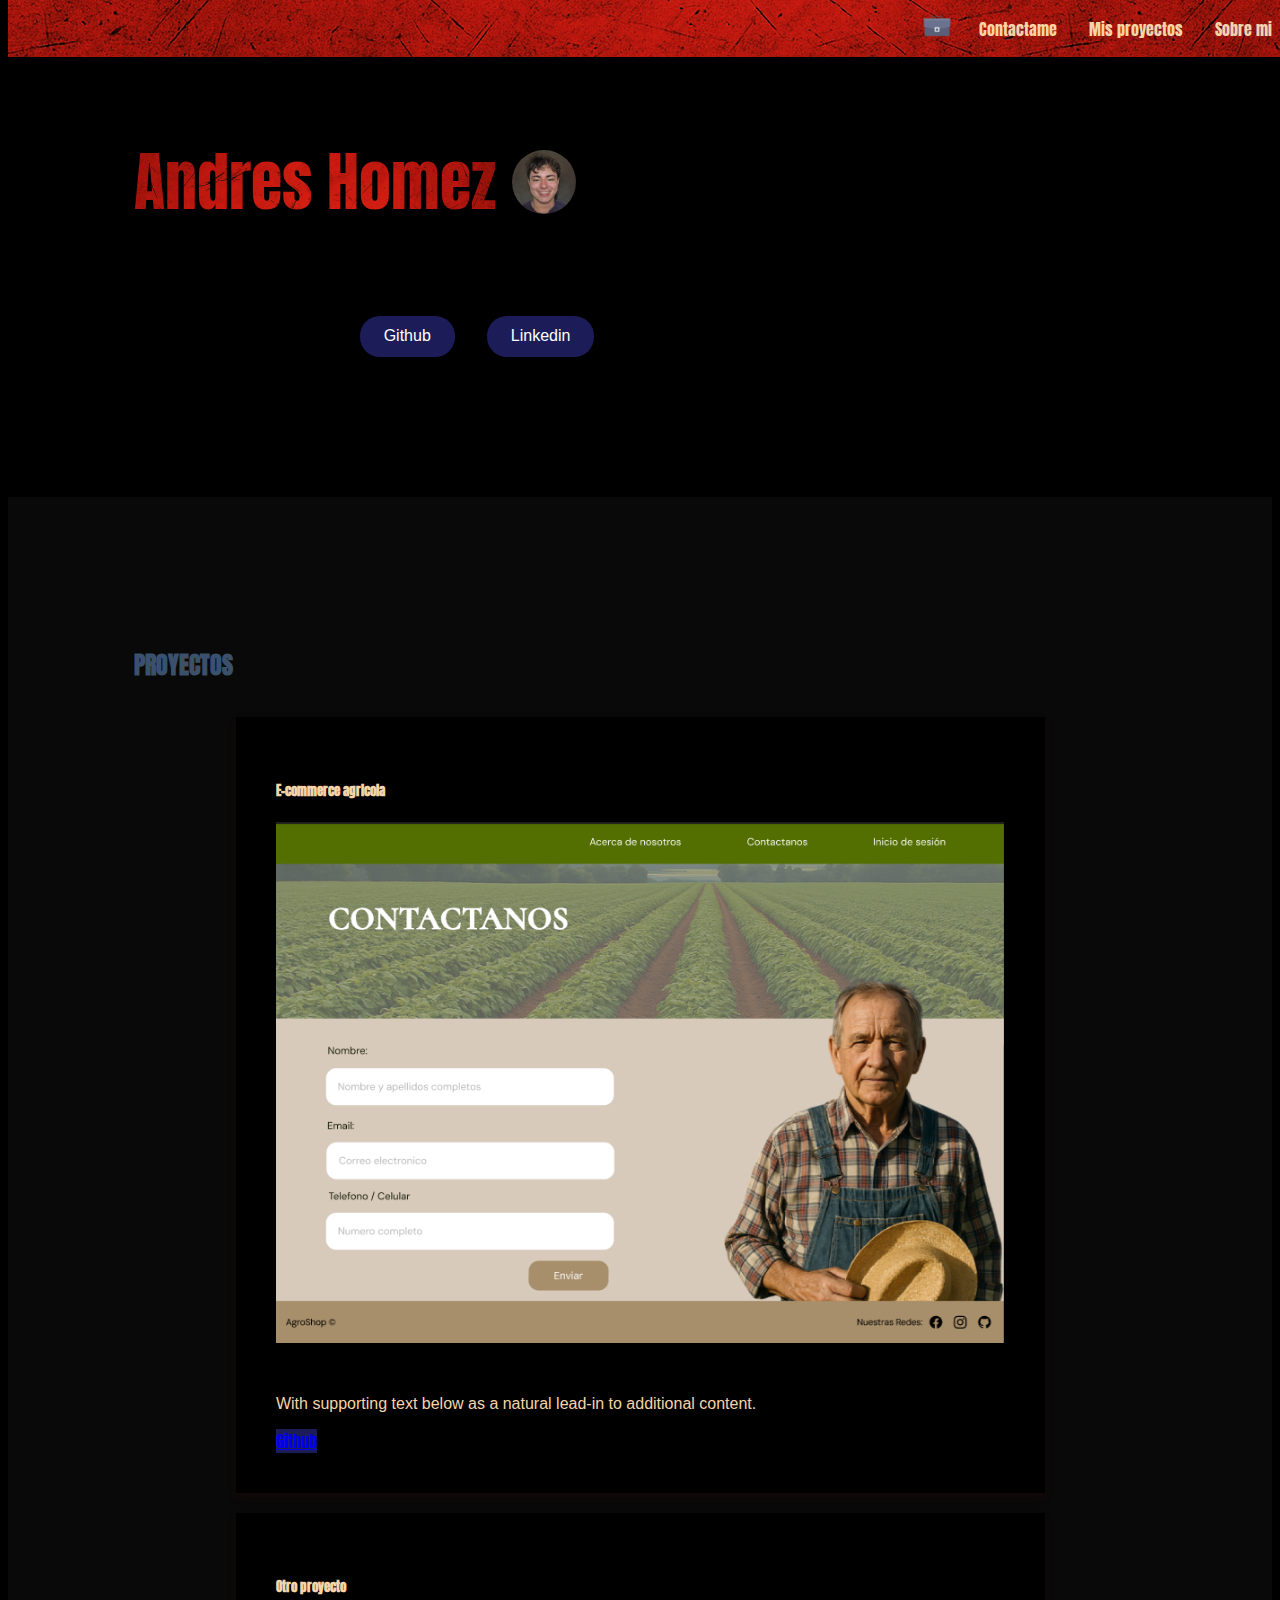
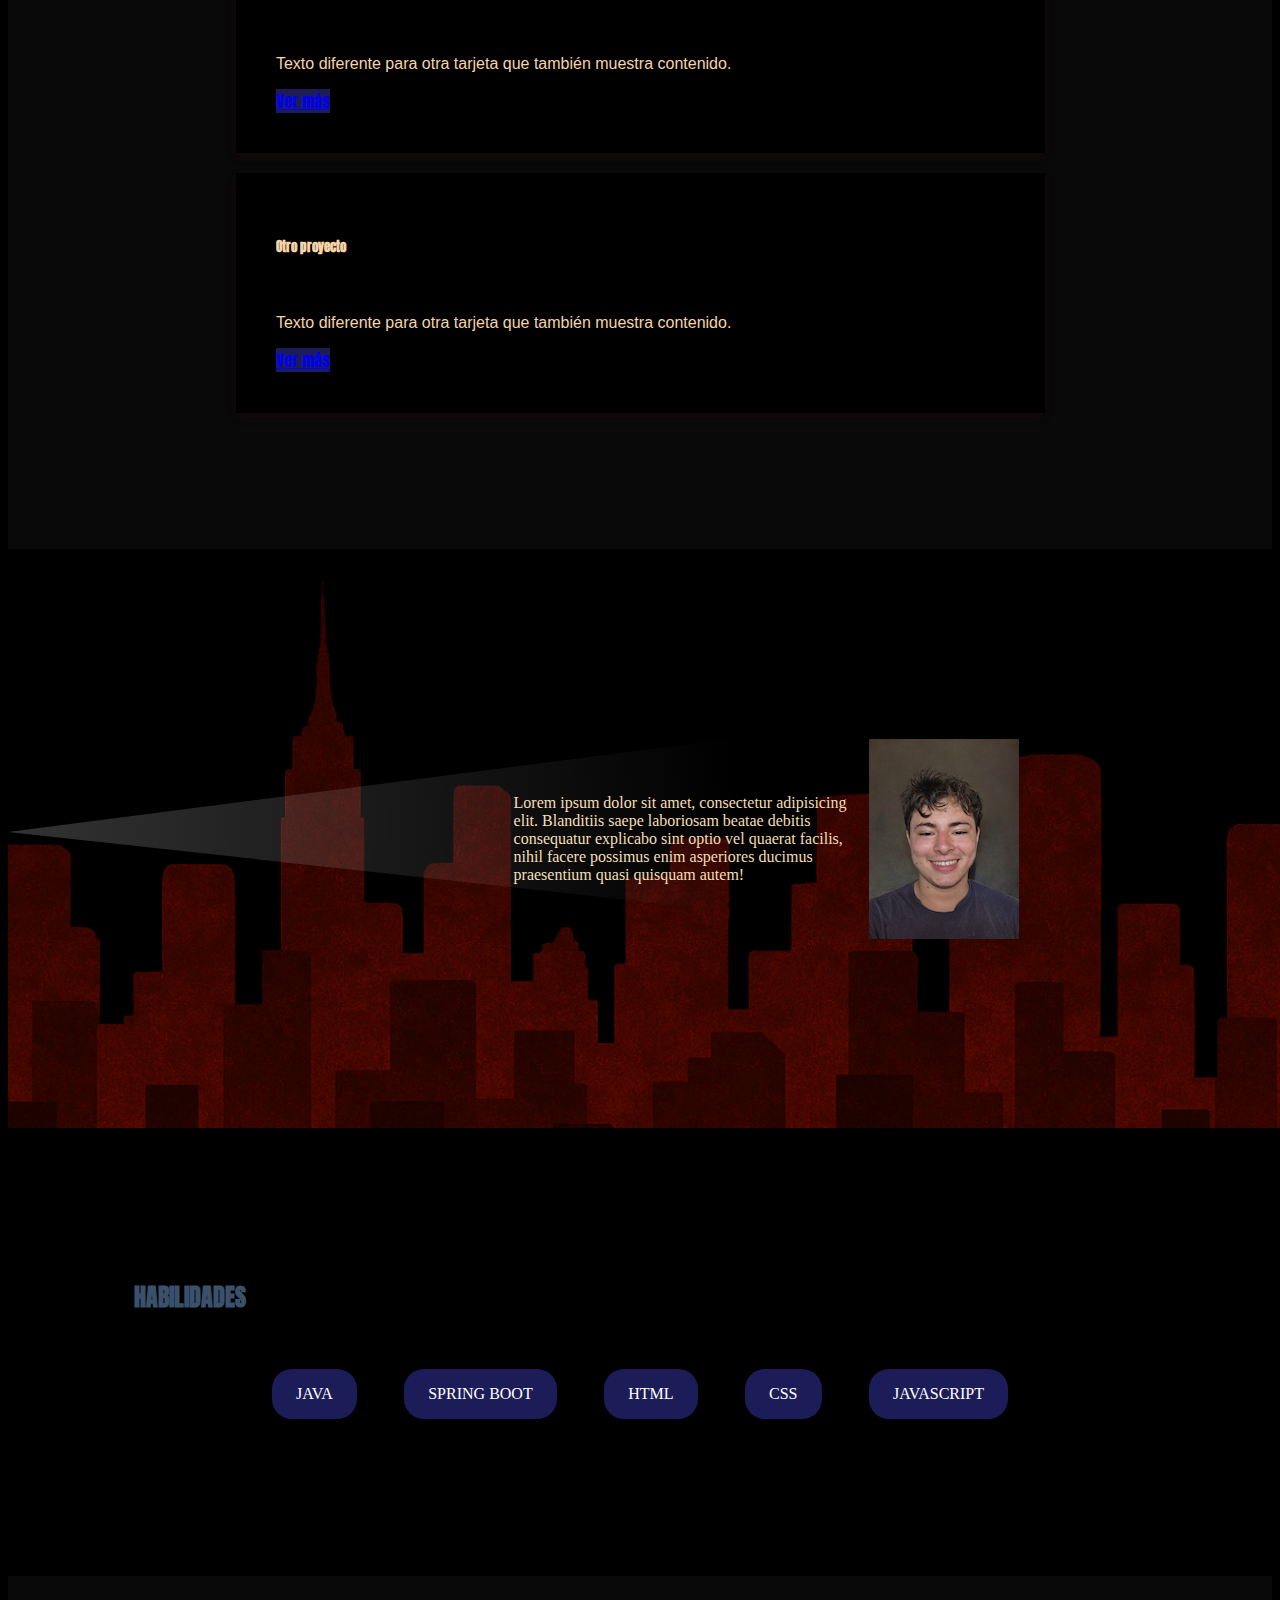
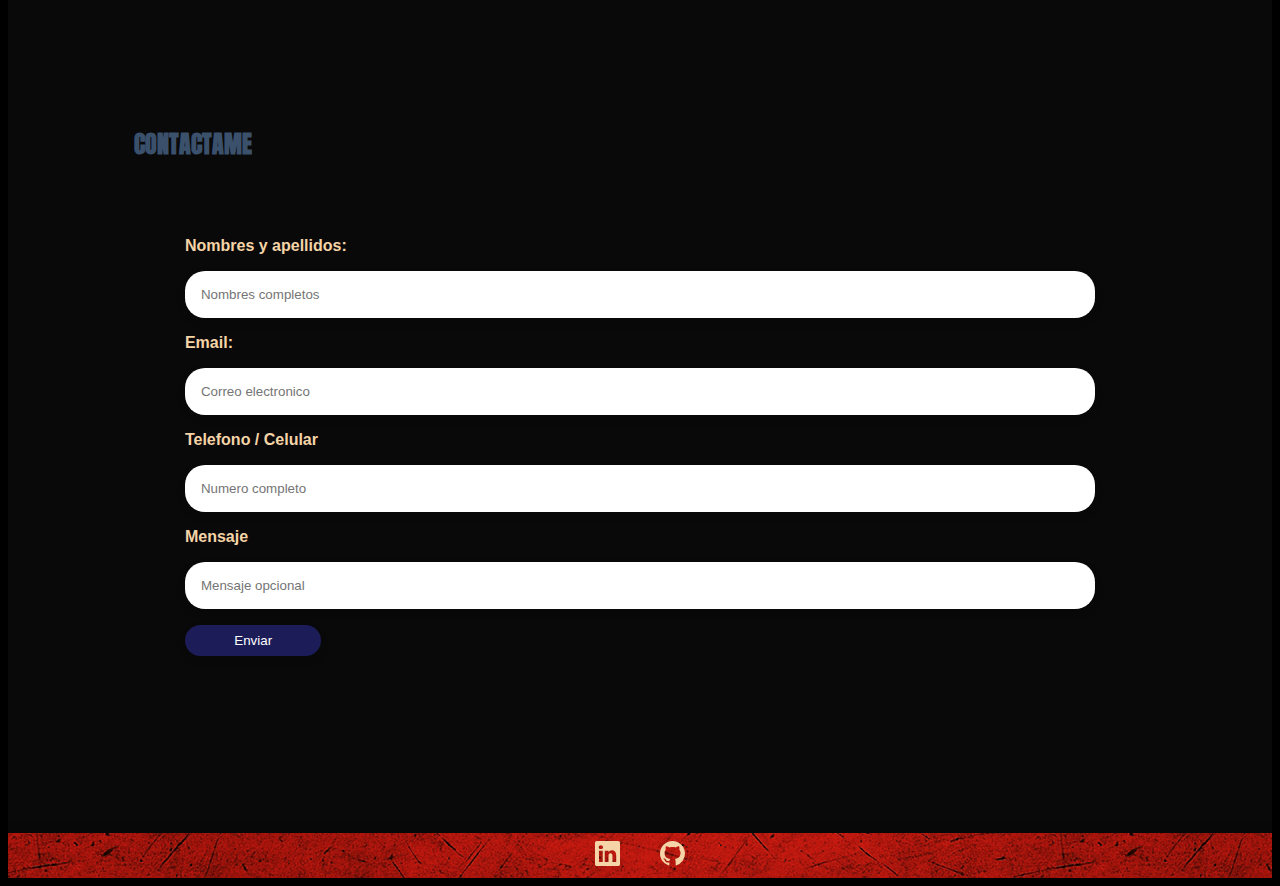
<file: batman.html>
<!DOCTYPE html>
<html lang="en">
<head>
    <meta charset="UTF-8">
    <meta name="viewport" content="width=device-width, initial-scale=1.0">
    <title>Mi portafolio</title>
    <link href="https://cdn.jsdelivr.net/npm/bootstrap@5.3.5/dist/css/bootstrap.min.css" rel="stylesheet" integrity="sha384-SgOJa3DmI69IUzQ2PVdRZhwQ+dy64/BUtbMJw1MZ8t5HZApcHrRKUc4W0kG879m7" crossorigin="anonymous">
    <link rel="stylesheet" href="batman.css">
</head>
<body>
    <header>
        <nav class="navbar-personal">
            <ul class="menu">
                <li><a href="index.html"><img src="./images/maletin.png" width="20px" alt=""></a></li>
                <li><a href="#contactame">Contactame</a></li>
                <li><a href="#Proyectos">Mis proyectos</a></li>
                <li><a href="#sobre-mi">Sobre mi</a></li>
            </ul>
        </nav>
    </header>

    <main>
        <div class="presentation">
            <div class="presentation-contenido">
                <header class="presentation-titulo">
                    <h1 id="titulo">Andres Homez</h1>
                    <img src="./images/andres.jpg" alt="">
                </header>
                <h2>Desarrollador Full Stack</h2>
                <footer class="presentation-footer">
                    <a href="https://github.com/Kasspex" target="_blank">Github</a>
                    <a href="https://www.linkedin.com/in/andres-homez-parada-desarrollador-java/" target="_blank">Linkedin</a>
                </footer>
            </div>
        </div>
    
        <section id="Proyectos">
            <h3>PROYECTOS</h3>
            <div class="container mt-4">
                <div class="row row-cols-2">
                        <!-- Primera card -->
                    <div class="col-md-6">
                        <div class="card">
                            <div class="card-body">
                            <h5 class="card-title">E-commerce agricola</h5>
                            <img src="./images/1.png" alt="campesinos" style="width: 100%;">
                            <p class="card-text">With supporting text below as a natural lead-in to additional content.</p>
                            <a href="https://github.com/mike042499/AgroShop" target="_blank" class="btn btn-primary">Github</a>
                            </div>
                        </div>
                    </div>
    
                    <!-- Segunda card -->
                    <div class="col-md-6">
                        <div class="card">
                            <div class="card-body">
                            <h5 class="card-title">Otro proyecto</h5>
                            <p class="card-text">Texto diferente para otra tarjeta que también muestra contenido.</p>
                            <a href="#" class="btn btn-primary">Ver más</a>
                            </div>
                        </div>
                    </div>
    
                    <!-- Tercera card-->
                    <div class="col-md-6">
                        <div class="card">
                            <div class="card-body">
                            <h5 class="card-title">Otro proyecto</h5>
                            <p class="card-text">Texto diferente para otra tarjeta que también muestra contenido.</p>
                            <a href="#" class="btn btn-primary">Ver más</a>
                            </div>
                        </div>
                    </div>
                </div>
            </div>
        </section>


        <section id="sobre-mi">
            <div class="projector-light"></div>
            <div class="sobre-mi-contenedor">
                <p class="texto-oculto">Lorem ipsum dolor sit amet, consectetur adipisicing elit. Blanditiis saepe laboriosam beatae debitis consequatur explicabo sint optio vel quaerat facilis, nihil facere possimus enim asperiores ducimus praesentium quasi quisquam autem!</p>
                <img src="./images/andres.jpg" alt="">
            </div>
            </section>

        <section id="habilidades">
            <h3>HABILIDADES</h3>

            <div class="contenedor-habilidades"></div>
                <ul class="lista-habilidades">
                    <li>JAVA</li>
                    <li>SPRING BOOT</li>
                    <li>HTML</li>
                    <li>CSS</li>
                    <li>JAVASCRIPT</li>
                </ul>


        </section>


        
        <section id="contactame">
            <h3>CONTACTAME</h3>

            <form class="contactame-form">
                <h4>Nombres y apellidos:</h4>
                <input type="text" placeholder="Nombres completos">
                <h4>Email:</h4>
                <input type="email" placeholder="Correo electronico">
                <h4>Telefono / Celular</h4>
                <input type="number" placeholder="Numero completo">
                <h4>Mensaje</h4>
                <input type="text" placeholder="Mensaje opcional">

                <button type="submit">Enviar</button>
            </form>


        </section>

    </main>


    <footer class="final-pagina">
        <ul class="lista-final">
            <li><a href="https://www.linkedin.com/in/andres-homez-parada-desarrollador-java/" target="_blank"><svg xmlns="http://www.w3.org/2000/svg" width="25" height="25" fill="#F5D4A7" class="bi bi-linkedin" viewBox="0 0 16 16">
                <path d="M0 1.146C0 .513.526 0 1.175 0h13.65C15.474 0 16 .513 16 1.146v13.708c0 .633-.526 1.146-1.175 1.146H1.175C.526 16 0 15.487 0 14.854zm4.943 12.248V6.169H2.542v7.225zm-1.2-8.212c.837 0 1.358-.554 1.358-1.248-.015-.709-.52-1.248-1.342-1.248S2.4 3.226 2.4 3.934c0 .694.521 1.248 1.327 1.248zm4.908 8.212V9.359c0-.216.016-.432.08-.586.173-.431.568-.878 1.232-.878.869 0 1.216.662 1.216 1.634v3.865h2.401V9.25c0-2.22-1.184-3.252-2.764-3.252-1.274 0-1.845.7-2.165 1.193v.025h-.016l.016-.025V6.169h-2.4c.03.678 0 7.225 0 7.225z"/>
                </svg></a>
            </li>
            <li><a href="https://github.com/Kasspex" target="_blank"><svg xmlns="http://www.w3.org/2000/svg" width="25" height="25" fill="#F5D4A7" class="bi bi-github" viewBox="0 0 16 16">
                <path d="M8 0C3.58 0 0 3.58 0 8c0 3.54 2.29 6.53 5.47 7.59.4.07.55-.17.55-.38 0-.19-.01-.82-.01-1.49-2.01.37-2.53-.49-2.69-.94-.09-.23-.48-.94-.82-1.13-.28-.15-.68-.52-.01-.53.63-.01 1.08.58 1.23.82.72 1.21 1.87.87 2.33.66.07-.52.28-.87.51-1.07-1.78-.2-3.64-.89-3.64-3.95 0-.87.31-1.59.82-2.15-.08-.2-.36-1.02.08-2.12 0 0 .67-.21 2.2.82.64-.18 1.32-.27 2-.27s1.36.09 2 .27c1.53-1.04 2.2-.82 2.2-.82.44 1.1.16 1.92.08 2.12.51.56.82 1.27.82 2.15 0 3.07-1.87 3.75-3.65 3.95.29.25.54.73.54 1.48 0 1.07-.01 1.93-.01 2.2 0 .21.15.46.55.38A8.01 8.01 0 0 0 16 8c0-4.42-3.58-8-8-8"/>
              </svg></a></li>
        </ul>
    </footer>
    <script src="https://cdn.jsdelivr.net/npm/bootstrap@5.3.5/dist/js/bootstrap.bundle.min.js" integrity="sha384-k6d4wzSIapyDyv1kpU366/PK5hCdSbCRGRCMv+eplOQJWyd1fbcAu9OCUj5zNLiq" crossorigin="anonymous"></script>
    <script src="batman.js"> </script>
</body>
</html>
</file>
<file: batman.css>
@import url('https://fonts.googleapis.com/css2?family=Anton&display=swap');

body{
    background-color: black	;
    }

.navbar-personal{
    position: fixed;
    top: 0;
    z-index: 1000;
    display: flex;
    justify-content: end;
    background-color: red;
    background-image: url(./images/fondoPortafolio.png);
    background-position: bottom;
    width: 100%;
    padding: 0;
}
.menu{
    display: flex;
    align-items: center;
    margin: 0%;
    padding: 0%;
    list-style: none;
}

.menu li{
    padding: 1rem 1rem;
}

.menu a{
    font-family: "Anton", sans-serif;
    font-weight: 400;
    font-style: normal;
    text-decoration: none;
    color: #F5D4A7;
}

.menu a img{
    align-items: center;
    width: 20px;
    height: 20px;
    transform: scale(1.5);
}
.presentation{
    display: flex;
    justify-content: flex-start;
    padding: 10%;
}

.presentation-contenido{
    max-width: 34rem;
}

.presentation-titulo{
    width: auto;
    height: auto;
    display: flex;
    align-items:center;
    gap: 1rem;
}

.presentation-titulo img{
    object-fit: cover; 
    border-radius: 50%;
    width: 4rem;
    height: 4rem;
}


h1{
    font-family: "Anton", sans-serif;
    font-weight: 400;
    font-style: normal;
    font-size: 4rem;
    background-image: url(./images/fondoPortafolio.png);
    background-size: cover;
    color: transparent;
    background-clip: text;
    padding: 0%;
    margin: 0%;
}

h2{
    font-family: "Anton", sans-serif;
    padding: 0%;
    margin: 0%;
    font-size: 3rem;
}

.presentation-footer{
    display: flex;
    justify-content: right;
    margin: 3% 0%;
    gap: 2rem;
}

.presentation-footer a{
    font-family: "Inter", sans-serif;
    font-style: normal;
    font-size: 1rem;
    color: #FFFFFF;
    text-decoration: none;
    background-color: #1C1D58	;
    ;
    padding: 0.7rem 1.5rem ;
    border-radius: 20px;
}


#Proyectos{
    padding: 10%;
    background-color: #090909;
}

h3{
    font-family: "Anton", sans-serif;
    font-style: normal;
    font-size: 1.5rem;
    color: #3a506b;
}

.col-md-6{
    padding: 10px 10%;
}

.card{
    font-family: "Anton", sans-serif;
    background-color: black;
    color: #F5D4A7;
    border: none;
    box-shadow: 0 4px 10px rgba(132, 15, 15, 0.1);
    padding: 5%;

}

.card img{
    display: block;
    max-width: 100%; 
}

.card p{
    font-family: "Inter", sans-serif;
    font-size: 1rem;
    display: block;
    max-width: 100%;
    padding: 5% 0 0;
}

.card a{
    background-color: #1C1D58;
    border: #1C1D58;
}

#sobre-mi{
    position: relative;
    padding: 10%;
    width: 100%;
    background-image: url(./images/ciudad.png);
    background-repeat: no-repeat;
    background-size: cover;
}

.sobre-mi-contenedor{
    padding: 5% 30%;
    display: flex;
    align-items: center;
}


.projector-light {
    left: 0;
    position: absolute;
    transform-origin: center left;
    width: 80%;
    height: 50%;
    background: radial-gradient(circle at center left, rgba(255, 255, 255, 0.2), transparent 60%);
    clip-path: polygon(0 54%, 100% 100%, 100% 0);
    animation: rotate-light 6s infinite ease-in;
    pointer-events: none;
    z-index: 1;
  }

  @keyframes rotate-light {
    0% { transform: rotate(3deg); }
    50% { transform: rotate(-8deg); }
    100% { transform: rotate(3deg); }
  }

.texto-oculto {

    color: wheat;
}

#habilidades{
    padding: 10%;
}

.lista-habilidades{
    display: flex;
    justify-content: center;
    margin: 0%;
    padding: 3%;
    gap: 5%;
}

.lista-habilidades li{
    color: #FFFFFF;
    list-style-type: none;
    padding: 1rem 1.5rem;
    background-color: #1C1D58;
    border-radius: 20px;
    box-shadow: 0 4px 10px rgba(0, 0, 0, 0.1);
}

#contactame{
    padding: 10%;
    background-color: #090909;
}

.contactame-form{
    display: flex;
    flex-direction: column;
    justify-content: flex-start;
    padding: 5%;
    gap: 1rem;
}

.contactame-form h4{
    margin: 0%;
    padding: 0%;
    font-family: "Inter", sans-serif;
    font-size: 1rem;
    color: #F5D4A7;
}

.contactame-form input{
    padding: 1rem;
    border: none;
    box-shadow: 0 4px 10px rgba(0, 0, 0, 0.1);
    border-radius: 20px;
}

input[type=number] {
    -moz-appearance: textfield; /* Firefox */
}
input[type=number]::-webkit-inner-spin-button, 
input[type=number]::-webkit-outer-spin-button {
    -webkit-appearance: none;  /* Chrome, Safari, Edge */
    margin: 0;
}

.contactame-form button{
    width: 15%;
    padding: 0.5rem 0.2rem;
    display: flex;
    justify-content: center;
    background-color: #1C1D58;
    color: #FFFFFF;
    border: none;
    box-shadow: 0 4px 10px rgba(0, 0, 0, 0.1);
    border-radius: 20px;
}

.final-pagina{
    background-image: url(./images/fondoPortafolio.png);
    background-position: bottom;
    box-shadow: 0 -4px 10px rgba(0, 0, 0, 0.1);
}

.lista-final{
    display: flex;
    justify-content: center;
    gap: 1.5rem;
    padding: 0%;
    margin: 0%;
}

.lista-final li{
    list-style-type: none;
    padding: 0.5rem;
}
</file>
